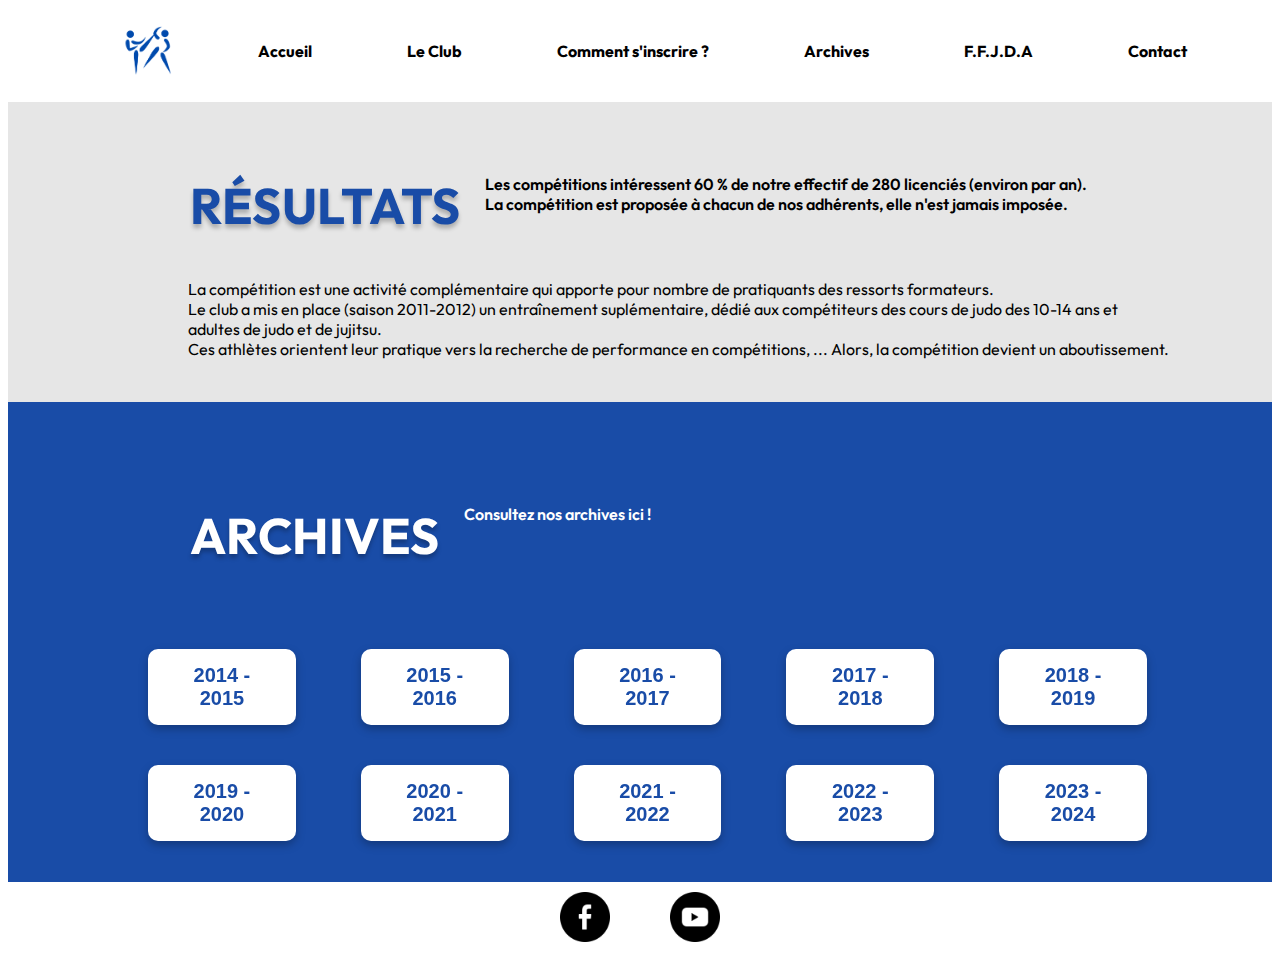
<file: Archives.html>
<!DOCTYPE html>
<html lang="fr">

<head>
    <meta charset="UTF-8">
    <meta http-equiv="X-UA-Compatible" content="IE=edge">
    <meta name="viewport" content="width=device-width, initial-scale=1.0">
    <title>STAGE ----- Judo Jujitsu Self-Défense Hénin-Beaumont</title>
    <link href="Archives.css" rel="stylesheet">
</head>

<body>

      <!-- HEADER -->

    <div class="header">
        <nav>
            <ul>
                <div class="menu-header">
                    <img class="logo" src="/home-img/logo.png" alt="">
                    <li>
                        <a class="menu1" href="index.html">Accueil</a>
                    </li>
                    <li>
                        <a class="menu1" href="LeClubPage.html">Le Club</a>
                    </li>
                    <li>
                        <a class="menu1" href="RegisterPage.html">Comment s'inscrire ?</a>
                    </li>
                    <li>
                        <a class="menu1" href="Archives.html">Archives</a>
                    </li>
                    <li>
                        <a class="menu1" href="https://www.ffjudo.com/">F.F.J.D.A</a>
                    </li>
                    <li>
                        <a class="menu1" href="Contact.php">Contact</a>
                    </li>
                </div>
            </ul>
        </nav>
    </div>
    
    <!-- FIN HEADER -->

    <div class="body-grey">
        <div class="results">RÉSULTATS
            <div class="competitions">Les compétitions intéressent 60 % de notre effectif de 280 licenciés (environ par
                an).
                <br>La compétition est proposée à chacun de nos adhérents, elle n'est jamais imposée.
            </div>
        </div>
        <div class="compet">La compétition est une activité complémentaire qui apporte pour nombre de pratiquants des
            ressorts formateurs.
            <br>Le club a mis en place (saison 2011-2012) un entraînement suplémentaire, dédié aux compétiteurs des
            cours de judo des 10-14 ans et adultes de judo et de jujitsu.
            <br>Ces athlètes orientent leur pratique vers la recherche de performance en compétitions, ... Alors, la
            compétition devient un aboutissement.
        </div>
    </div>
        <div class="background-blue">
            <div class="archives">ARCHIVES
                <div class="consult-archives">Consultez nos archives ici !</div>
            </div> <!-- archives div -->

            <div class="buttons-row-1">
                <button class="buttons">2014 - 2015</button>
                <button class="buttons">2015 - 2016</button>
                <button class="buttons">2016 - 2017</button>
                <button class="buttons">2017 - 2018</button>
                <button class="buttons">2018 - 2019</button>
            </div> <!-- buttons-row-1 div -->

            <div class="buttons-row-2">
                <button class="buttons">2019 - 2020</button>
                <button class="buttons">2020 - 2021</button>
                <button class="buttons">2021 - 2022</button>
                <button class="buttons">2022 - 2023</button>
                <button class="buttons">2023 - 2024</button>

            </div> <!-- buttons-row-2 div -->

        </div> <!-- background div -->
    </div>

    <!-- FIN BODY -->

    <!-- FOOTER -->

    <div class="footer">
        <a href="https://www.facebook.com/heninjudojujitsu.taiso" title="">
            <img class="logo-fb" alt="" src="home-img/facebook.png" />
        </a>

        <a href="https://www.youtube.com/channel/UC5-VpKAXlbzGQ9S2ChmEEFg" title="">
            <img class="logo-ytb" alt="" src="home-img/youtube.png" />
        </a>
    </div>
</body>

</html>
</file>
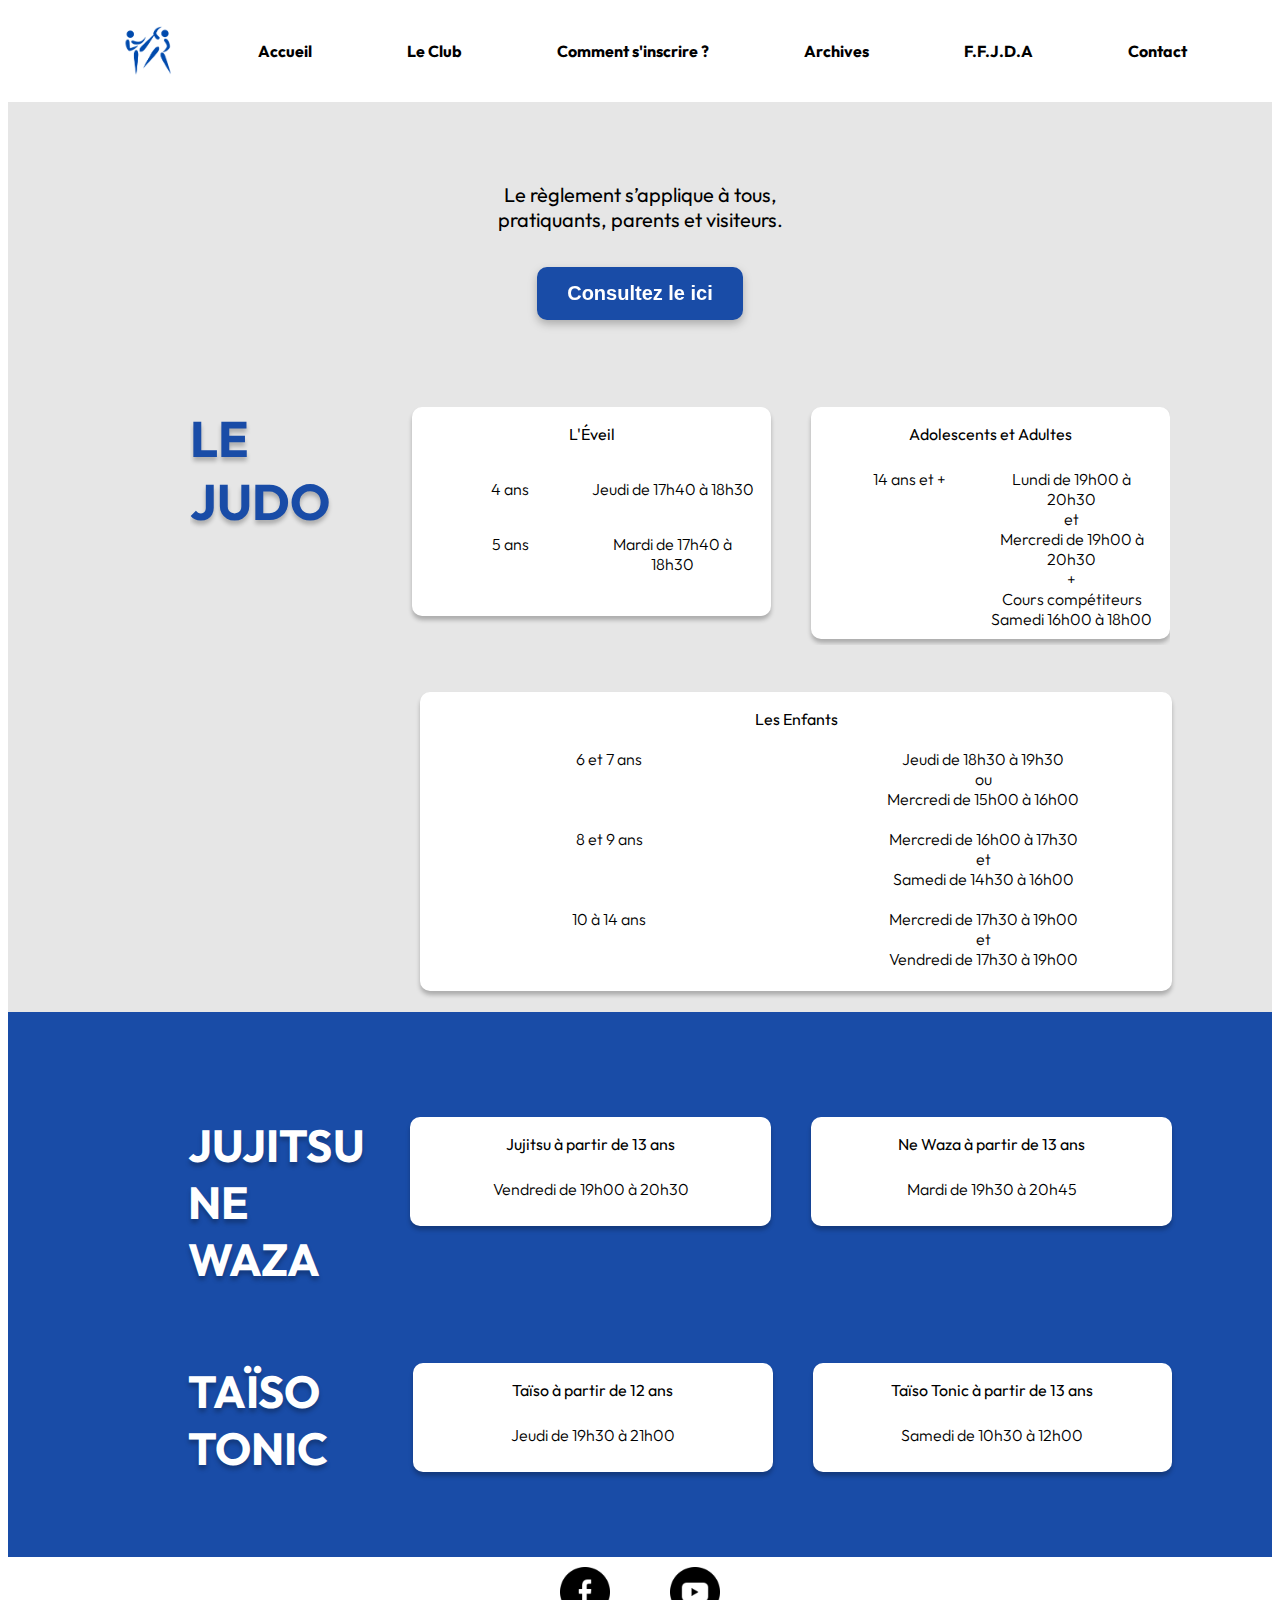
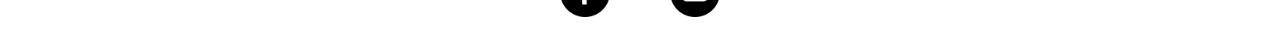
<file: LeClubPage.html>
<!DOCTYPE html>
<html lang="fr">

<head>
    <meta charset="UTF-8">
    <meta http-equiv="X-UA-Compatible" content="IE=edge">
    <meta name="viewport" content="width=device-width, initial-scale=1.0">
    <title>STAGE ----- Judo Jujitsu Self-Défense Hénin-Beaumont</title>
    <link href="LeClubPage.css" rel="stylesheet">
</head>

<body>

     <!-- HEADER -->

    <div class="header">
        <nav>
            <ul>
                <div class="menu-header">
                    <img class="logo" src="/home-img/logo.png" alt="">
                    <li>
                        <a class="menu1" href="index.html">Accueil</a>
                    </li>
                    <li>
                        <a class="menu1" href="LeClubPage.html">Le Club</a>
                    </li>
                    <li>
                        <a class="menu1" href="RegisterPage.html">Comment s'inscrire ?</a>
                    </li>
                    <li>
                        <a class="menu1" href="Archives.html">Archives</a>
                    </li>
                    <li>
                        <a class="menu1" href="https://www.ffjudo.com/">F.F.J.D.A</a>
                    </li>
                    <li>
                        <a class="menu1" href="Contact.php">Contact</a>
                    </li>
                </div>
            </ul>
        </nav>
    </div>
    <!-- FIN HEADER -->

    <!-- DEBUT BODY -->

    <div class="body">
        <div class="reglement">
            <a>Le règlement s’applique à tous,
                <br>pratiquants, parents et visiteurs.</a>
            <form action="https://henin-judo-jujitsu.fr/Docs/ri24082014.pdf">
                <input type="submit" class="button-reglement" value="Consultez le ici">
            </form>
        </div>

        <div class="lejudo">LE JUDO

            <div class="leveil">
                <div class="div1"><b>L'Éveil</b></div>
                <div class="div2">4 ans</div>
                <div class="div3">Jeudi de 17h40 à 18h30</div>
                <div class="div4">5 ans</div>
                <div class="div5">Mardi de 17h40 à 18h30</div>
            </div>

            <div class="ado-adultes">
                <div class="div6"><b>Adolescents et Adultes</b></div>
                <div class="div7">14 ans et +</div>
                <div class="div8">Lundi de 19h00 à 20h30<br>
                    et<br>
                    Mercredi de 19h00 à 20h30<br>
                    +<br>
                    Cours compétiteurs<br>
                    Samedi 16h00 à 18h00<br></div>
            </div>
        </div>

        <div class="les-enfants">
            <div class="div9"><b>Les Enfants</b></div>
            <div class="div10">6 et 7 ans</div>
            <div class="div11">Jeudi de 18h30 à 19h30<br>
                ou<br>
                Mercredi de 15h00 à 16h00<br></div>
            <div class="div12">8 et 9 ans</div>
            <div class="div13">Mercredi de 16h00 à 17h30<br>
                et<br>
                Samedi de 14h30 à 16h00<br></div>
            <div class="div14">10 à 14 ans</div>
            <div class="div15">Mercredi de 17h30 à 19h00<br>
                et<br>
                Vendredi de 17h30 à 19h00<br></div>
        </div>
    </div>
    <div class="body-color">

        <div class="jujitsu-newaza-title">JUJITSU<br>NE WAZA
            <div class="juji-newaza">
                <div class="jujitsu-13ans">
                    <div class="div16"><b>Jujitsu à partir de 13 ans</b></div>
                    <div class="div17">Vendredi de 19h00 à 20h30</div>
                </div>

                <div class="newaza-13ans">
                    <div class="div18"><b>Ne Waza à partir de 13 ans</b></div>
                    <div class="div19">Mardi de 19h30 à 20h45</div>
                </div>
            </div>
        </div>

        <div class="taiso-tonic-title">TAÏSO<br>TONIC
            <div class="taiso-tonik">
                <div class="taiso">
                    <div class="div20"><b>Taïso à partir de 12 ans</b></div>
                    <div class="div21">Jeudi de 19h30 à 21h00</div>
                </div>

                <div class="taiso-tonic">
                    <div class="div22"><b>Taïso Tonic à partir de 13 ans</b></div>
                    <div class="div23">Samedi de 10h30 à 12h00</div>
                </div>
            </div>
        </div>
    </div>

    <!-- FIN BODY -->

    <!-- DEBUT FOOTER -->

    <div class="footer">
        <a href="https://www.facebook.com/heninjudojujitsu.taiso" title="">
            <img class="logo-fb" alt="" src="home-img/facebook.png" />
        </a>

        <a href="https://www.youtube.com/channel/UC5-VpKAXlbzGQ9S2ChmEEFg" title="">
            <img class="logo-ytb" alt="" src="home-img/youtube.png" />
        </a>
    </div>
</body>

</html>
</file>
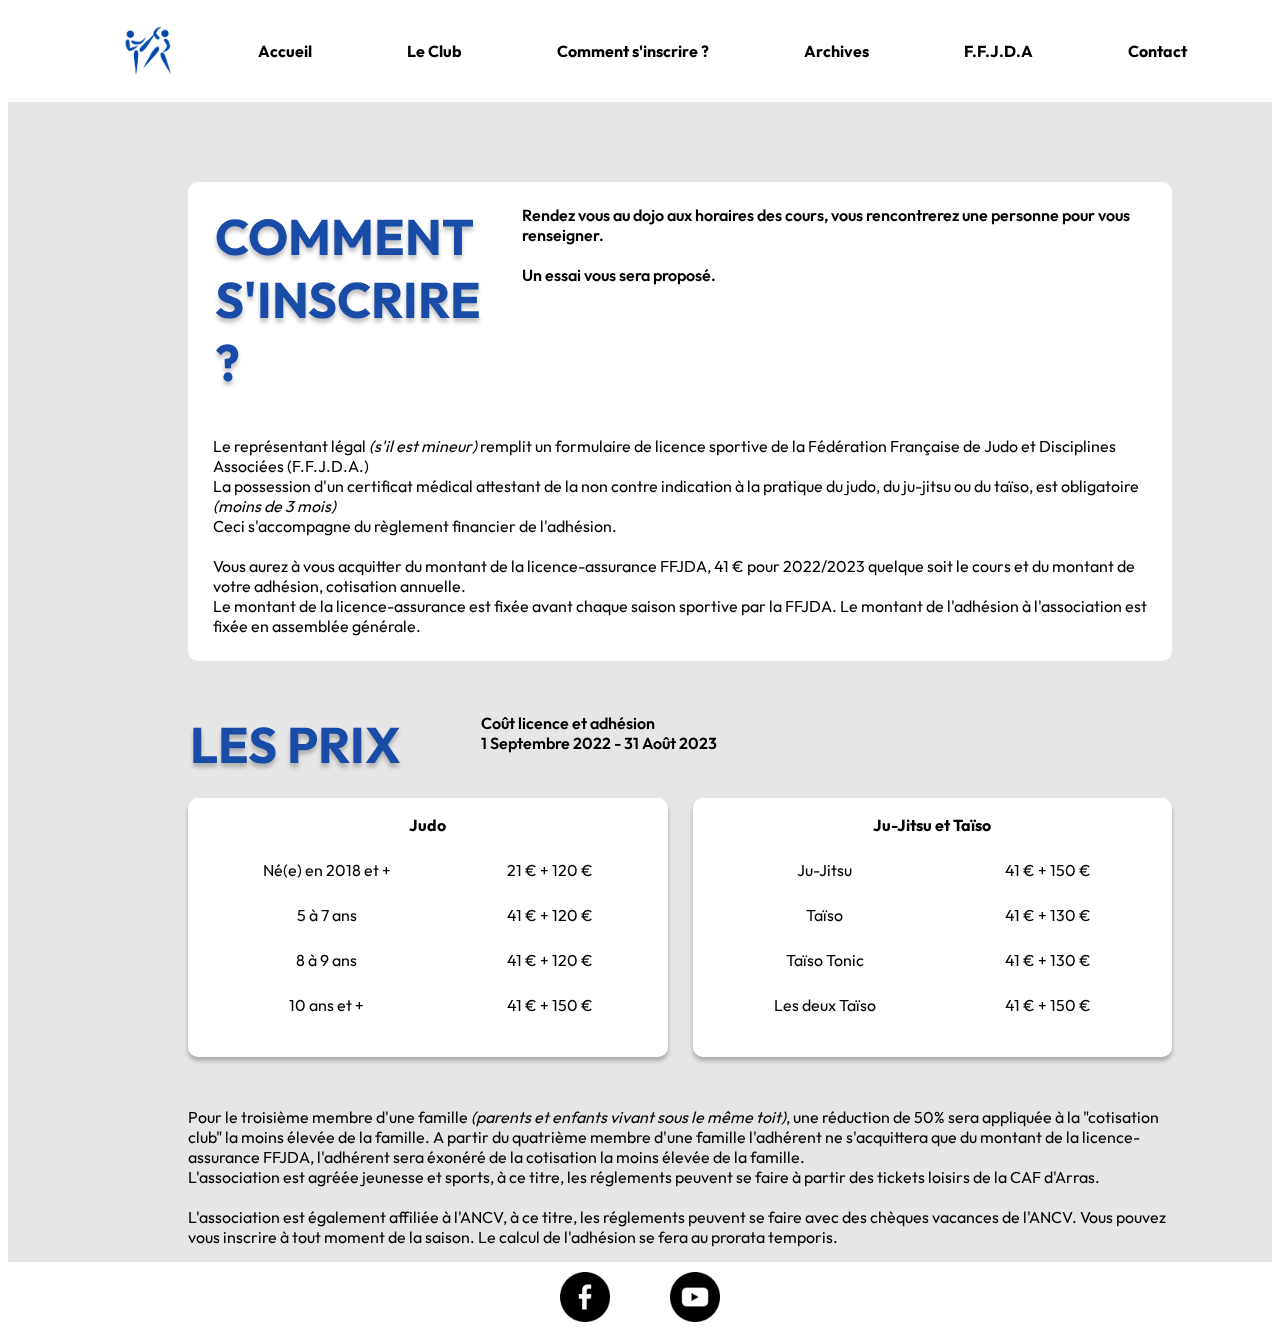
<file: RegisterPage.html>
<!DOCTYPE html>
<html lang="fr">

<head>
    <meta charset="UTF-8">
    <meta http-equiv="X-UA-Compatible" content="IE=edge">
    <meta name="viewport" content="width=device-width, initial-scale=1.0">
    <title>STAGE ----- Judo Jujitsu Self-Défense Hénin-Beaumont</title>
    <link href="RegisterPage.css" rel="stylesheet">
</head>

<body>

    <!-- HEADER -->

    <div class="header">
        <nav>
            <ul>
                <div class="menu-header">
                    <img class="logo" src="/home-img/logo.png" alt="">
                    <li>
                        <a class="menu1" href="index.html">Accueil</a>
                    </li>
                    <li>
                        <a class="menu1" href="LeClubPage.html">Le Club</a>
                    </li>
                    <li>
                        <a class="menu1" href="RegisterPage.html">Comment s'inscrire ?</a>
                    </li>
                    <li>
                        <a class="menu1" href="Archives.html">Archives</a>
                    </li>
                    <li>
                        <a class="menu1" href="https://www.ffjudo.com/">F.F.J.D.A</a>
                    </li>
                    <li>
                        <a class="menu1" href="Contact.php">Contact</a>
                    </li>
                </div>
            </ul>
        </nav>
    </div>
    <!-- FIN HEADER -->

    <!-- BODY -->

    <div class="body">
        <div class="body-color">
            <div class="how-to-register">COMMENT<br>S'INSCRIRE ?
                <div class="rdv-dojo">Rendez vous au dojo aux horaires des cours, vous rencontrerez une personne pour
                    vous
                    renseigner.
                    <br><br>Un essai vous sera proposé.
                </div>
            </div> <!-- DIV HOW TO REGISTER -->

            <div class="formalisation-register">
                <a>Le représentant légal <i>(s'il est mineur)</i> remplit un formulaire de licence sportive de la
                    Fédération
                    Française de Judo et Disciplines Associées (F.F.J.D.A.)
                    <br>La possession d'un certificat médical attestant de la non contre indication à la pratique du
                    judo,
                    du ju-jitsu ou du taïso, est obligatoire <i>(moins de 3 mois)</i>
                    <br>Ceci s'accompagne du règlement financier de l'adhésion.
                    <br>
                    <br>Vous aurez à vous acquitter du montant de la licence-assurance FFJDA, 41 € pour 2022/2023
                    quelque
                    soit le cours et du montant de votre adhésion, cotisation annuelle.
                    <br>Le montant de la licence-assurance est fixée avant chaque saison sportive par la FFJDA. Le
                    montant
                    de l'adhésion à l'association est fixée en assemblée générale.</a>
            </div>
        </div>

        
        <div class="prices">LES PRIX
            <div class="licence-adhesion">Coût licence et adhésion
                <br>1 Septembre 2022 - 31 Août 2023
            </div>
        </div>

        <div class="judo-jujitsu">
            <div class="judo">
                <div class="div1"><b>Judo</b></div>
                <div class="div2">Né(e) en 2018 et +</div>
                <div class="div3">21 € + 120 €</div>
                <div class="div4">5 à 7 ans</div>
                <div class="div5">41 € + 120 €</div>
                <div class="div6">8 à 9 ans</div>
                <div class="div7">41 € + 120 €</div>
                <div class="div8">10 ans et +</div>
                <div class="div9">41 € + 150 €</div>
            </div>

            <div class="jujitsu-taiso">
                <div class="div10"><b>Ju-Jitsu et Taïso</b></div>
                <div class="div11">Ju-Jitsu</div>
                <div class="div12">41 € + 150 €</div>
                <div class="div13">Taïso</div>
                <div class="div14">41 € + 130 €</div>
                <div class="div15">Taïso Tonic</div>
                <div class="div16">41 € + 130 €</div>
                <div class="div17">Les deux Taïso</div>
                <div class="div18">41 € + 150 €</div>
            </div>
        </div>

        <div class="bottom-page">
            <a>Pour le troisième membre d'une famille <i>(parents et enfants vivant sous le même toit)</i>, une
                réduction de 50% sera appliquée à la "cotisation club" la moins élevée de la famille.
                A partir du quatrième membre d'une famille l'adhérent ne s'acquittera que du montant de la
                licence-assurance FFJDA, l'adhérent sera éxonéré de la cotisation la moins élevée de la famille.
                <br>L'association est agréée jeunesse et sports, à ce titre, les réglements peuvent se faire à partir
                des tickets loisirs de la CAF d'Arras.
                <br><br>L'association est également affiliée à l'ANCV, à ce titre, les réglements peuvent se faire avec
                des chèques vacances de l'ANCV.
                Vous pouvez vous inscrire à tout moment de la saison. Le calcul de l'adhésion se fera au prorata
                temporis.
            </a>
        </div>
    </div>

    <!-- FIN BODY -->


    <!-- FOOTER -->

    <div class="footer">
        <a href="https://www.facebook.com/heninjudojujitsu.taiso" title="">
            <img class="logo-fb" alt="" src="home-img/facebook.png" />
        </a>

        <a href="https://www.youtube.com/channel/UC5-VpKAXlbzGQ9S2ChmEEFg" title="">
            <img class="logo-ytb" alt="" src="home-img/youtube.png" />
        </a>
    </div>
</body>

</html>
</body>

</html>
</file>
<file: Archives.css>
@import url('https://fonts.googleapis.com/css2?family=Outfit:wght@300;400;600;700&display=swap');

body {
    font-family: outfit;
}

/* ----- HEADER ----- */

.header {
    height: 100%;
    border-radius: 0px 0px 10px 10px;
}

.menu-header {
    display: flex;
    justify-content: space-evenly;
    width: 100%;
    flex-wrap: nowrap;
    padding: 10px 0px 10px 0px;
    align-items: center;
}

.logo {
    width: 50px;
}

.menu1 {
    text-decoration: none;
    color: black;
    font-weight: bold;
}

li {
    list-style: none !important;
}

/* ----- DEBUT BODY ----- */

.body-grey {
    overflow-x: hidden;
    overflow-y: hidden;
    background-color: #E6E6E6;
    height: 200px;
    padding: 20px 100px 80px 100px;
}

.results {
    display: flex;
    border: 2px solid transparent;
    color: #194CA7;
    font-size: 50px;
    font-weight: bold;
    text-shadow: 0px 4px 4px rgb(0 0 0 / 25%);
    margin: 50px 0px 40px 80px;
    align-items: flex-start;
    justify-content: flex-start;
}

.competitions {
    font-size: 16px;
    color: black;
    font-weight: 600;
    text-shadow: none;
    margin-left: 25px;
}

.compet {
    font-size: 16px;
    color: black;
    font-weight: 400;
    margin-left: 80px;
    text-shadow: none;
}

.background-blue {
    background-color: #194CA7;
    height: 350px;
    padding: 50px 100px 80px 100px;
}

.archives {
    display: flex;
    border: 2px solid transparent;
    color: white;
    font-size: 50px;
    font-weight: bold;
    text-shadow: 0px 4px 4px rgb(0 0 0 / 25%);
    margin: 50px 0px 40px 80px;
    align-items: flex-start;
    justify-content: flex-start;
}

.consult-archives {
    font-size: 16px;
    color: white;
    font-weight: 600;
    text-shadow: none;
    margin-left: 25px;
}

.buttons-row-1, .buttons-row-2 {
    display: flex;
    justify-content: center;
}

.buttons {
    overflow-x: hidden;
    background-color: white;
    filter: drop-shadow(0px 4px 4px rgba(0, 0, 0, 0.25));
    color: #194CA7;
    padding: 15px 30px 15px 30px;
    border-radius: 10px;
    border: none;
    font-size: 20px;
    font-weight: 600;
    margin: 40px 25px 0px 40px;
    cursor: pointer;
}

/* ----- FIN BODY ----- */


/* ----- EFFETS HOVER ----- */

.menu1:hover {
    color: #194CA7;
    border-bottom:3px #194CA7 solid;
}

nav ul li a {
    padding: 10px;
}

.buttons:hover {
    background-color: #3E65AC;
    color: white;
}
/* ----- FIN EFFETS HOVER ----- */

/* ----- FOOTER ----- */

.footer {
    display: flex;
    justify-content: center;
    width: 100%;
    flex-wrap: nowrap;
    padding: 10px 0px 10px 0px;
    align-content: space-around;
}

.logo-fb, .logo-ytb {
    width: 50px;
    height: 50px;
    padding: 0px 30px 0px 30px;
}

/* ----- FIN FOOTER ----- */


/* ----- DEBUT RESPONSIVE ----- */

@media (max-width: 576px) {

.body {
    padding: 30px 15px 30px 15px;
    height: 1200px;
}

.body-grey, .background-blue {
    padding: 0;
    height: 420px;
    padding: 30px 20px 30px 20px;
}

.background-blue {
    padding: 0;
    height: 1000px;
    padding: 30px 20px 30px 20px;
}

.results, .archives {
    display: block;
    margin: 0;
    padding: 30px 15px 30px 15px;
    text-align: center;
}

.competitions {
    padding-top: 30px;
    margin: 0;
}

.compet, .consult-archives {
    margin: 0;
    padding: 10px 0px 0px 10px;
}

.buttons-row-1, .buttons-row-2 {
    display: block;
}

}

/* ----- FIN RESPONSIVE ----- */
</file>
<file: LeClubPage.css>
@import url('https://fonts.googleapis.com/css2?family=Outfit:wght@300;400;600;700&display=swap');

body {
    font-family: outfit;
}

/* ----- HEADER ----- */

.header {
    height: 100%;
    border-radius: 0px 0px 10px 10px;
}

.menu-header {
    display: flex;
    justify-content: space-evenly;
    width: 100%;
    flex-wrap: nowrap;
    padding: 10px 0px 10px 0px;
    align-items: center;
}

.logo {
    width: 50px;
}

.menu1 {
    text-decoration: none;
    color: black;
    font-weight: bold;
}

li {
    list-style: none !important;
}

/* ----- BODY ----- */

.menu1 {
    text-decoration: none;
    color: black;
    font-weight: bold;
}


.body {
    overflow-x: hidden;
    overflow-y: hidden;
    background-color: #E6E6E6;
    height: 750px;
    padding: 80px 100px 80px 100px;
}

.body-color {
    background-color: #194CA7;
    padding: 30px 100px 80px 100px;
}

.reglement {
    display: flex;
    font-size: 20px;
    text-align: center;
    flex-direction: column;
    align-items: center;
}

.button-reglement {
    background-color: #194CA7;
    filter: drop-shadow(0px 4px 4px rgba(0, 0, 0, 0.25));
    color: white;
    padding: 15px 30px 15px 30px;
    border-radius: 10px;
    border: none;
    font-size: 20px;
    font-weight: 600;
    margin: 35px;
    cursor: pointer;
}

.lejudo {
    display: flex;
    border: 2px solid transparent;
    color: #194CA7;
    font-size: 50px;
    font-weight: bold;
    text-shadow: 0px 4px 4px rgb(0 0 0 / 25%);
    margin: 50px 0px 0px 80px;
    align-items: flex-start;
    justify-content: flex-start;
    overflow-x: hidden;
    overflow-y: hidden;

}

.div1, .div2, .div3, .div4, .div5, .div6, .div7, .div8, .div9, .div10, .div11, .div12, .div13, .div14, .div15, .div16, .div17, .div18, .div19, .div20, .div21, .div22, .div23 {
    font-size: 16px;
    color: black;
    font-weight: 300;
    text-shadow: none;
}

.leveil {
    background-color: white;
    border: 2px solid transparent;
    display: grid;
    grid-template-columns: repeat(2, 1fr);
    row-gap: 35px;
    justify-items: center;
    padding: 15px 15px 40px 15px;
    border-radius: 10px;
    margin-left: 25px;
    text-align: center;
    width: 35%;
    box-shadow: rgb(0 0 0 / 25%) 0px 4px 4px;
    }
.div1 { grid-area: 1 / 1 / 2 / 3; }

.ado-adultes {
    background-color: white;
    border: 2px solid transparent;
    display: grid;
    grid-template-columns: repeat(2, 1fr);
    row-gap: 25px;
    padding: 15px 15px 8px 15px;
    border-radius: 10px;
    margin-left: 40px;
    text-align: center;
    width: 35%;
    box-shadow: rgb(0 0 0 / 25%) 0px 4px 4px;
    margin-bottom: 6px;
    }    
.div6 { grid-area: 1 / 1 / 2 / 3; }

.les-enfants {
    background-color: white;
    border: 2px solid transparent;
    display: grid;
    grid-template-columns: repeat(2,1fr);
    grid-row-gap: 20px;
    justify-items: center;
    padding: 15px 0px 20px 0px;
    border-radius: 10px;
    text-align: center;
    box-shadow: 0px 4px 4px rgb(0 0 0 / 25%);
    width: auto;
    margin-left: 312px;
    margin-top: 45px;
    }
.div9 { grid-area: 1 / 1 / 2 / 3; }

.jujitsu-newaza-title {
    display: flex;
    color: white;
    font-size: 45px;
    font-weight: bold;
    text-shadow: 0px 4px 4px rgb(0 0 0 / 25%);
    margin: 75px 0px 0px 80px;
    align-items: flex-start;
    justify-content: flex-start;   
}

.juji-newaza, .taiso-tonik {
    display: flex;
    width: 82%;
}

.taiso-tonik {
    display: flex;
    width: 90%;
}

.jujitsu-13ans {
    background-color: white;
    border: 2px solid transparent;
    display: grid;
    grid-template-columns: repeat(1,1fr);
    grid-row-gap: 25px;
    justify-items: center;
    padding: 15px 15px 25px 15px;
    border-radius: 10px;
    margin-left: 25px;
    text-align: center;
    width: 45%;
    box-shadow: 0px 4px 4px rgb(0 0 0 / 25%);
    }
.div16 { grid-area: 1 / 1 / 2 / 3; }

.newaza-13ans {
    background-color: white;
    border: 2px solid transparent;
    display: grid;
    grid-template-columns: repeat(1,1fr);
    grid-row-gap: 25px;
    justify-items: center;
    padding: 15px 15px 25px 15px;
    border-radius: 10px;
    margin-left: 40px;
    text-align: center;
    width: 45%;
    box-shadow: 0px 4px 4px rgb(0 0 0 / 25%);
    }
.div18 { grid-area: 1 / 1 / 2 / 3; }

.taiso-tonic-title {
    display: flex;
    color: white;
    font-size: 45px;
    font-weight: bold;
    text-shadow: 0px 4px 4px rgb(0 0 0 / 25%);
    margin: 75px 0px 0px 80px;
    align-items: flex-start;
    justify-content: flex-start;   
    }
        
    .taiso {
    background-color: white;
    border: 2px solid transparent;
    display: grid;
    grid-template-columns: repeat(1,1fr);
    grid-row-gap: 25px;
    justify-items: center;
    padding: 15px 15px 25px 15px;
    border-radius: 10px;
    margin-left: 85px;
    text-align: center;
    width: 45%;
    box-shadow: 0px 4px 4px rgb(0 0 0 / 25%);
    }
.div20 { grid-area: 1 / 1 / 2 / 3; }
    
    .taiso-tonic {
    background-color: white;
    border: 2px solid transparent;
    display: grid;
    grid-template-columns: repeat(1,1fr);
    grid-row-gap: 25px;
    justify-items: center;
    padding: 15px 15px 25px 15px;
    border-radius: 10px;
    margin-left: 40px;
    text-align: center;
    width: 45%;
    box-shadow: 0px 4px 4px rgb(0 0 0 / 25%);
    }
.div22 { grid-area: 1 / 1 / 2 / 3; }

    
/* ----- EFFETS HOVER ----- */

.leveil:hover, .ado-adultes:hover, .les-enfants:hover {
    border: #194CA7 2px solid;
}

.jujitsu-13ans:hover, .newaza-13ans:hover, .taiso:hover, .taiso-tonic:hover {
    border: black 2px solid;
}

.button-reglement:hover {
    background-color: #3E65AC;
}

.menu1:hover {
    color: #194CA7;
    border-bottom:3px #194CA7 solid;
}

nav ul li a {
    padding: 10px;
}

/* ----- FIN EFFETS HOVER ----- */


/* ----- FOOTER ----- */

.footer {
    display: flex;
    justify-content: center;
    width: 100%;
    flex-wrap: nowrap;
    padding: 10px 0px 10px 0px;
    align-content: space-around;
}

.logo-fb, .logo-ytb {
    width: 50px;
    height: 50px;
    padding: 0px 30px 0px 30px;
}

/* ----- FIN FOOTER ----- */


/* ----- DEBUT RESPONSIVE ----- */

@media (max-width: 576px) {

.body {
    padding: 30px 15px 30px 15px;
    height: 1000px;
}

.lejudo, .jujitsu-newaza-title, .taiso-tonic-title {
    display: block;
    margin: 30px 0px 0px 0px;
    text-align: center;
}

.leveil, .les-enfants, .ado-adultes {
    display: grid;
    row-gap: 25px;
    width: 97%;
    padding: 5px 5px 15px 5px;
    margin: 20px 0px 6px 0px;
    align-items: center;
}

.body-color {
    padding: 30px 15px 30px 15px;
    height: 670px;
}

.juji-newaza, .taiso-tonik {
    display: flex;
    margin-top: 30px;
    justify-content: center;
}

.taiso, .jujitsu-13ans {
    margin: 0;
}

}

/* ----- FIN RESPONSIVE ----- */
</file>
<file: RegisterPage.css>
@import url('https://fonts.googleapis.com/css2?family=Outfit:wght@300;400;600;700&display=swap');

body {
    font-family: outfit;
}

/* ----- HEADER ----- */

.header {
    height: 100%;
    border-radius: 0px 0px 10px 10px;
}

.menu-header {
    display: flex;
    justify-content: space-evenly;
    width: 100%;
    flex-wrap: nowrap;
    padding: 10px 0px 10px 0px;
    align-items: center;
}

.logo {
    width: 50px;
}

.menu1 {
    text-decoration: none;
    color: black;
    font-weight: bold;
}

li {
    list-style: none !important;
}

/* ----- DEBUT BODY ----- */

.body {
    overflow-x: hidden;
    background-color: #E6E6E6;
    height: 1000px;
    padding: 80px 100px 80px 100px;
}

.body-color {
    background-color: white;
    border-radius: 10px;
    padding: 1px 0px 25px 0px;
    margin-left: 80px;
}

.how-to-register {
    display: flex;
    border: 2px solid transparent;
    color: #194CA7;
    font-size: 50px;
    font-weight: bold;
    text-shadow: 0px 4px 4px rgb(0 0 0 / 25%);
    margin: 20px 0px 40px 25px;
    align-items: flex-start;
    justify-content: flex-start;
}

.rdv-dojo {
    font-size: 16px;
    color: black;
    font-weight: 600;
    text-shadow: none;
    margin-left: 25px;
}

.formalisation-register {
    font-size: 16px;
    color: black;
    font-weight: 400;
    margin-left: 25px;
}

.prices {
    display: flex;
    border: 2px solid transparent;
    color: #194CA7;
    font-size: 50px;
    font-weight: bold;
    text-shadow: 0px 4px 4px rgb(0 0 0 / 25%);
    margin: 50px 0px 20px 80px;
    align-items: flex-start;
    justify-content: flex-start;
}

.licence-adhesion {
    font-size: 16px;
    color: black;
    font-weight: 600;
    margin-left: 80px;
    display: flex;
    text-shadow: none;
}

.judo {
    display: grid;
    background-color: white;
    border: 2px solid transparent;
    row-gap: 25px;
    padding: 15px 15px 40px 15px;
    border-radius: 10px;
    margin-left: 80px;
    text-align: center;
    width: 50%;
    box-shadow: rgb(0 0 0 / 25%) 0px 4px 4px;
    }
    .div1 { grid-area: 1 / 1 / 2 / 3; }

.jujitsu-taiso {
    display: grid;
    background-color: white;
    border: 2px solid transparent;
    row-gap: 25px;
    padding: 15px 15px 40px 15px;
    border-radius: 10px;
    margin-left: 25px;
    text-align: center;
    width: 50%;
    box-shadow: rgb(0 0 0 / 25%) 0px 4px 4px;
    grid-template-rows: repeat(3, 1fr);
    }
.div10 { grid-area: 1 / 1 / 2 / 3; }

.judo-jujitsu {
    display: flex;
}

.bottom-page {
    font-size: 16px;
    color: black;
    font-weight: 400;
    display: flex;
    text-shadow: none;
    margin: 50px 0px 0px 80px;
}

/* ----- FIN BODY ----- */


/* ----- EFFETS HOVER ----- */

.menu1:hover {
    color: #194CA7;
    border-bottom:3px #194CA7 solid;
}

nav ul li a {
    padding: 10px;
}

.judo:hover, .jujitsu-taiso:hover {
    border: #194CA7 2px solid;
    font-weight: 600;
}

.button-reglement:hover {
    background-color: #3E65AC;
}

/* ----- FIN EFFETS HOVER ----- */

/* ----- FOOTER ----- */

.footer {
    display: flex;
    justify-content: center;
    width: 100%;
    flex-wrap: nowrap;
    padding: 10px 0px 10px 0px;
    align-content: space-around;
}

.logo-fb, .logo-ytb {
    width: 50px;
    height: 50px;
    padding: 0px 30px 0px 30px;
}

/* ----- FIN FOOTER ----- */

/* ----- DEBUT RESPONSIVE ----- */

@media (max-width: 576px) {

.body {
    padding: 30px 15px 30px 15px;
    height: 980px;
}

.body-color, .judo {
    margin: 0;
    padding: 1px 15px 30px 15px;
}

.how-to-register, .prices {
    display: block;
    text-align: center;
    margin: 30px 0px 0px 0px;
    padding: 1px 15px 30px 15px;
}

.rdv-dojo, .licence-adhesion {
    padding: 15px 0px 15px 0px;
    display: block;
    text-align: center;
    margin: 0;
}

.judo-jujitsu {
    margin: 0;
    display: flex;
}

.bottom-page {
    margin: 40px 0px 50px 0px;
    padding: 1px 15px 30px 15px;
}


}

/* ----- FIN RESPONSIVE ----- */
</file>
